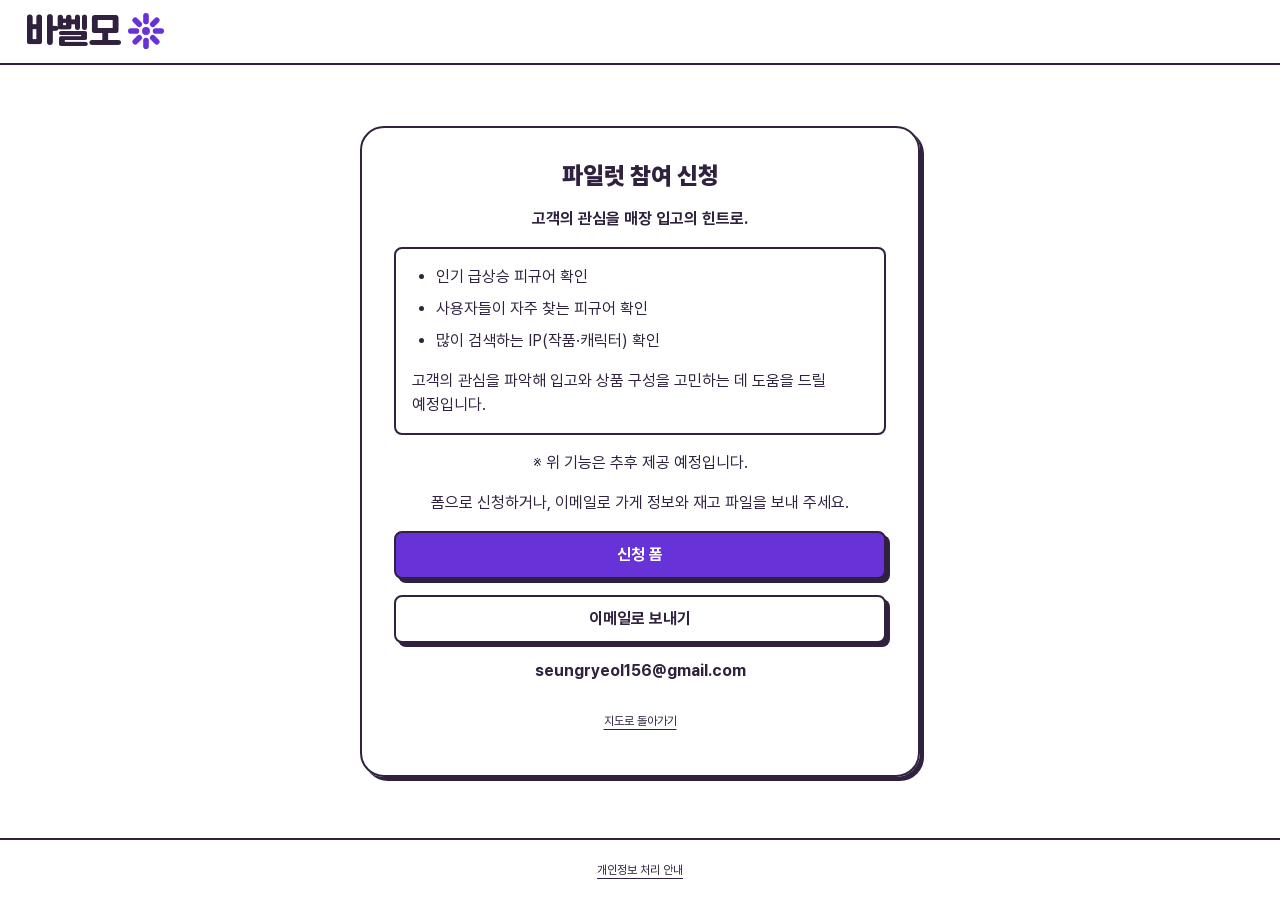
<file: owner.html>
<!doctype html>
<html lang="ko">
<head>
  <meta charset="utf-8">
  <meta name="viewport" content="width=device-width, initial-scale=1">
  <meta name="theme-color" content="#ffffff">
  <title>바벨모 — 매장 입점 신청</title>
  <link rel="canonical" href="https://bavelmo.com/owner.html">
  <link rel="icon" href="/favicon.svg" type="image/svg+xml">
  <link rel="icon" href="/favicon.png" type="image/png" sizes="32x32">
  <link rel="apple-touch-icon" href="/apple-touch-icon.png" sizes="180x180">
  <meta name="description" content="고객의 관심을 매장 입고의 힌트로. 바벨모 매장 참여 방법을 확인하고 입점을 신청하세요.">
  <meta property="og:type" content="website">
  <meta property="og:site_name" content="바벨모">
  <meta property="og:locale" content="ko_KR">
  <meta property="og:title" content="바벨모 — 매장 입점 신청">
  <meta property="og:description" content="고객의 관심을 매장 입고의 힌트로. 바벨모 매장 참여 방법을 확인하고 입점을 신청하세요.">
  <meta property="og:url" content="https://bavelmo.com/owner.html">
  <meta property="og:image" content="https://bavelmo.com/og.png">
  <meta property="og:image:type" content="image/png">
  <meta property="og:image:width" content="1200">
  <meta property="og:image:height" content="630">
  <meta property="og:image:alt" content="보라색 바벨모 아이콘과 고객의 관심을 매장 입고의 힌트로 문구">
  <meta name="twitter:card" content="summary_large_image">
  <meta name="twitter:title" content="바벨모 — 매장 입점 신청">
  <meta name="twitter:description" content="고객의 관심을 매장 입고의 힌트로. 바벨모 매장 참여 방법을 확인하고 입점을 신청하세요.">
  <meta name="twitter:image" content="https://bavelmo.com/og.png">
  <meta name="twitter:image:alt" content="보라색 바벨모 아이콘과 고객의 관심을 매장 입고의 힌트로 문구">
  <link rel="stylesheet" href="styles.css">
  <link rel="stylesheet" href="design-rules.css">
  <script src="analytics.js" defer></script>
</head>
<body data-theme="fandom">
  <header class="header">
    <h1><a class="brand" href="./" aria-label="바벨모 홈">바벨모</a></h1>
  </header>
  <main class="owner-page owner-signup">
    <section class="owner-card">
      <h2>파일럿 참여 신청</h2>
      <p><strong>고객의 관심을 매장 입고의 힌트로.</strong></p>
      <div class="owner-benefits">
        <ul>
          <li>인기 급상승 피규어 확인</li>
          <li>사용자들이 자주 찾는 피규어 확인</li>
          <li>많이 검색하는 IP(작품·캐릭터) 확인</li>
        </ul>
        <p>고객의 관심을 파악해 입고와 상품 구성을 고민하는 데 도움을 드릴 예정입니다.</p>
      </div>
      <p>※ 위 기능은 추후 제공 예정입니다.</p>
      <p>폼으로 신청하거나, 이메일로 가게 정보와 재고 파일을 보내 주세요.</p>
      <a class="primary full" href="https://forms.gle/naWj5fvdTkrwHdvk6" target="_blank" rel="noopener noreferrer">신청 폼</a>
      <!-- 제목·본문 양식을 미리 채운다. 값은 encodeURIComponent 결과이며 줄바꿈은 %0D%0A -->
      <a class="secondary full" href="mailto:seungryeol156@gmail.com?subject=%5B%EB%B0%94%EB%B2%A8%EB%AA%A8%20%ED%8C%8C%EC%9D%BC%EB%9F%BF%5D%20%EC%B0%B8%EC%97%AC%20%EC%8B%A0%EC%B2%AD%20-%20(%EB%A7%A4%EC%9E%A5%EB%AA%85)&amp;body=%EB%A7%A4%EC%9E%A5%EB%AA%85%3A%0D%0A%EB%A7%A4%EC%9E%A5%20%EC%A3%BC%EC%86%8C%3A%0D%0A%EC%97%B0%EB%9D%BD%EC%B2%98%3A%0D%0A%EC%A0%84%ED%95%98%EC%8B%A4%20%EB%A7%90%EC%94%80%3A%0D%0A%0D%0A%E2%80%BB%20%EC%9E%AC%EA%B3%A0%20%ED%8C%8C%EC%9D%BC(%EC%97%91%EC%85%80%C2%B7CSV%C2%B7%EC%82%AC%EC%A7%84%20%EB%93%B1)%EC%9D%84%20%EC%9D%B4%20%EB%A9%94%EC%9D%BC%EC%97%90%20%EC%B2%A8%EB%B6%80%ED%95%B4%20%EC%A3%BC%EC%84%B8%EC%9A%94.">이메일로 보내기</a>
      <p><strong>seungryeol156@gmail.com</strong></p>
      <a class="text-button" href="./">지도로 돌아가기</a>
    </section>
  </main>
  <footer class="site-footer"><a class="text-button" href="privacy.html">개인정보 처리 안내</a></footer>
</body>
</html>
</file>
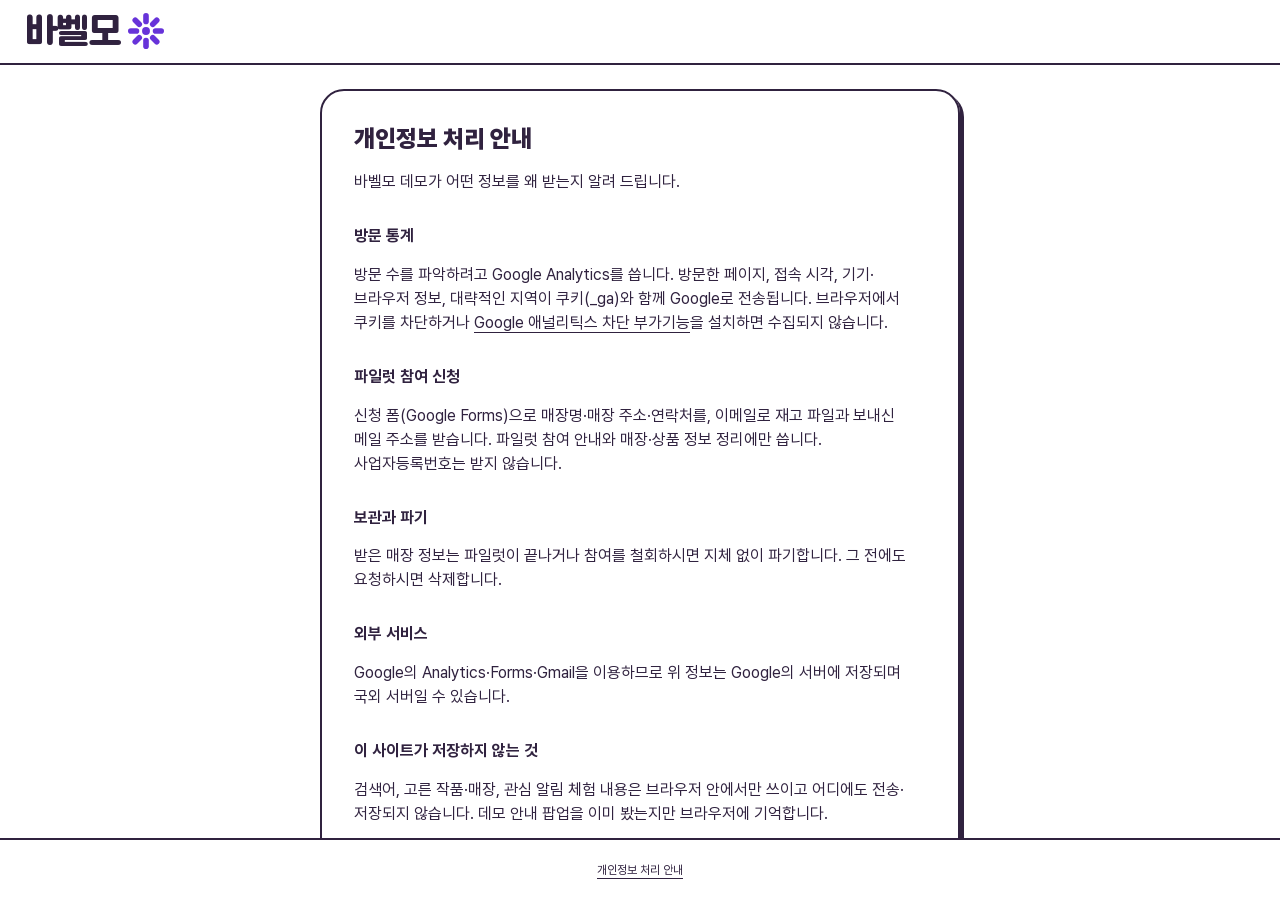
<file: privacy.html>
<!doctype html>
<html lang="ko">
<head>
  <meta charset="utf-8">
  <meta name="viewport" content="width=device-width, initial-scale=1">
  <meta name="theme-color" content="#ffffff">
  <title>바벨모 — 개인정보 처리 안내</title>
  <link rel="canonical" href="https://bavelmo.com/privacy.html">
  <meta name="robots" content="noindex,follow">
  <link rel="icon" href="/favicon.svg" type="image/svg+xml">
  <link rel="icon" href="/favicon.png" type="image/png" sizes="32x32">
  <link rel="apple-touch-icon" href="/apple-touch-icon.png" sizes="180x180">
  <meta name="description" content="고객의 관심을 매장 입고의 힌트로">
  <meta property="og:type" content="website">
  <meta property="og:site_name" content="바벨모">
  <meta property="og:locale" content="ko_KR">
  <meta property="og:title" content="바벨모">
  <meta property="og:description" content="고객의 관심을 매장 입고의 힌트로">
  <meta property="og:url" content="https://bavelmo.com/privacy.html">
  <meta property="og:image" content="https://bavelmo.com/og.png">
  <meta property="og:image:type" content="image/png">
  <meta property="og:image:width" content="1200">
  <meta property="og:image:height" content="630">
  <meta property="og:image:alt" content="보라색 바벨모 아이콘과 고객의 관심을 매장 입고의 힌트로 문구">
  <meta name="twitter:card" content="summary_large_image">
  <meta name="twitter:title" content="바벨모">
  <meta name="twitter:description" content="고객의 관심을 매장 입고의 힌트로">
  <meta name="twitter:image" content="https://bavelmo.com/og.png">
  <meta name="twitter:image:alt" content="보라색 바벨모 아이콘과 고객의 관심을 매장 입고의 힌트로 문구">
  <link rel="stylesheet" href="styles.css">
  <link rel="stylesheet" href="design-rules.css">
  <script src="analytics.js" defer></script>
</head>
<body data-theme="fandom">
  <header class="header">
    <h1><a class="brand" href="./" aria-label="바벨모 홈">바벨모</a></h1>
  </header>
  <main class="owner-page">
    <section class="owner-card policy-card">
      <h2>개인정보 처리 안내</h2>
      <p>바벨모 데모가 어떤 정보를 왜 받는지 알려 드립니다.</p>
      <h3>방문 통계</h3>
      <p>방문 수를 파악하려고 Google Analytics를 씁니다. 방문한 페이지, 접속 시각, 기기·브라우저 정보, 대략적인 지역이 쿠키(_ga)와 함께 Google로 전송됩니다. 브라우저에서 쿠키를 차단하거나 <a href="https://tools.google.com/dlpage/gaoptout" target="_blank" rel="noopener noreferrer">Google 애널리틱스 차단 부가기능</a>을 설치하면 수집되지 않습니다.</p>
      <h3>파일럿 참여 신청</h3>
      <p>신청 폼(Google Forms)으로 매장명·매장 주소·연락처를, 이메일로 재고 파일과 보내신 메일 주소를 받습니다. 파일럿 참여 안내와 매장·상품 정보 정리에만 씁니다. 사업자등록번호는 받지 않습니다.</p>
      <h3>보관과 파기</h3>
      <p>받은 매장 정보는 파일럿이 끝나거나 참여를 철회하시면 지체 없이 파기합니다. 그 전에도 요청하시면 삭제합니다.</p>
      <h3>외부 서비스</h3>
      <p>Google의 Analytics·Forms·Gmail을 이용하므로 위 정보는 Google의 서버에 저장되며 국외 서버일 수 있습니다.</p>
      <h3>이 사이트가 저장하지 않는 것</h3>
      <p>검색어, 고른 작품·매장, 관심 알림 체험 내용은 브라우저 안에서만 쓰이고 어디에도 전송·저장되지 않습니다. 데모 안내 팝업을 이미 봤는지만 브라우저에 기억합니다.</p>
      <h3>문의·삭제 요청</h3>
      <p><strong>seungryeol156@gmail.com</strong></p>
      <p class="policy-date">시행일 2026-10-12</p>
      <a class="text-button" href="./">지도로 돌아가기</a>
    </section>
  </main>
  <footer class="site-footer"><a class="text-button" href="privacy.html" aria-current="page">개인정보 처리 안내</a></footer>
</body>
</html>
</file>
<file: styles.css>
/* docs/agents/demo-ui.md is the source of truth. Illustration and provider map internals are exempt. */
@font-face {font-family:"Cafe24 Ssurround";src:url("fonts/Cafe24Ssurround-v2.0.woff2") format("woff2");font-style:normal;font-weight:700;font-display:swap}
@font-face {font-family:"Pretendard";src:url("fonts/Pretendard-Regular.woff2") format("woff2");font-style:normal;font-weight:400;font-display:swap}
@font-face {font-family:"Pretendard";src:url("fonts/Pretendard-Bold.woff2") format("woff2");font-style:normal;font-weight:700;font-display:swap}
@font-face {font-family:"Pretendard";src:url("fonts/Pretendard-Black.woff2") format("woff2");font-style:normal;font-weight:900;font-display:swap}
:root {
  --cream:#FFFFFF; --ink:#30223F; --purple:#6733D9; --yellow:#F8D978;
  --text-small:12px; --text-body:16px; --text-title:24px; --text-display:36px;
  --space-1:8px; --space-2:16px; --space-3:24px; --space-4:32px; --space-6:48px;
  --radius-control:8px; --radius-card:16px; --radius-panel:24px;
  --stroke:2px solid var(--ink); --shadow:4px 4px 0 var(--ink);
}
* {box-sizing:border-box}
html {scroll-behavior:smooth;scroll-padding-top:24px}
body {margin:0;background:var(--cream);color:var(--ink);font:400 var(--text-body)/1.5 "Pretendard","Noto Sans KR","Malgun Gothic",system-ui,sans-serif}
button,input {font:inherit;color:inherit}
button,a,input { -webkit-tap-highlight-color:transparent }
button,a {touch-action:manipulation}
button {cursor:pointer;border:var(--stroke);min-height:44px;min-width:44px;background:var(--cream);border-radius:var(--radius-control)}
button:disabled {cursor:not-allowed;opacity:.55}
a {color:inherit;text-decoration:none;min-height:44px;display:inline-flex;align-items:center}
button:focus-visible,a:focus-visible,input:focus-visible,select:focus-visible,[tabindex]:focus-visible {outline:3px solid var(--purple);outline-offset:4px}
input[type=search] {min-height:44px;min-width:0;width:100%;border:0;background:transparent;padding:8px}
/* The search field shows no focus box; its own border and the text caret mark it. */
input[type=search]:focus-visible {outline:none}
input[type=checkbox] {width:24px;height:24px;flex-shrink:0;accent-color:var(--purple)}
h1,h2,h3,p {margin:0 0 var(--space-2)}
h1,h2,h3 {line-height:1.3;overflow-wrap:anywhere}
h1 {font-size:var(--text-display);font-weight:900}
h2 {font-size:var(--text-title);font-weight:900}
h3 {font-size:var(--text-body);font-weight:700}
p {overflow-wrap:anywhere}
svg {display:block;width:100%;height:auto}
img {display:block;max-width:100%}
[hidden] {display:none!important}
.skip {position:fixed;top:-200px;left:16px;padding:16px;background:var(--ink);color:var(--cream);z-index:30}
.skip:focus {top:8px}
.eyebrow {display:block;font-size:var(--text-small);font-weight:700;color:var(--purple);letter-spacing:.08em}
.primary,.secondary {display:inline-flex;align-items:center;justify-content:center;gap:8px;padding:8px 16px;min-height:48px;font-weight:700;box-shadow:var(--shadow);white-space:normal}
.primary {background:var(--purple);color:var(--cream)}
.secondary {background:var(--cream)}
.text-button {background:transparent;border:0;text-decoration:underline;text-underline-offset:4px;padding:8px;font-size:var(--text-small)}
.full {width:100%}
.empty {grid-column:1/-1;text-align:center;border:var(--stroke);border-style:dashed;padding:32px 16px;border-radius:var(--radius-card)}
.empty>span {font-size:var(--text-display)}
.empty h3 {font-size:var(--text-title);margin-top:16px}
.empty p {font-size:var(--text-body)}
/* Native dialog top layer stays above the isolated provider map. */
dialog {border:var(--stroke);border-radius:var(--radius-panel);padding:0;width:calc(100% - 32px);max-width:960px;max-height:calc(100dvh - 32px);overflow:auto;background:var(--cream);color:var(--ink);box-shadow:var(--shadow);z-index:20}
dialog::backdrop {background:color-mix(in srgb,var(--ink) 65%,transparent)}
#interest-dialog {max-width:560px}
#action-dialog {max-width:480px}
#action-dialog:focus-visible {outline:none}
/* Text link under a popup's main button (privacy notice in the demo notice). */
.modal-body>a.text-button {justify-content:center;margin-top:8px}
.close {position:absolute;top:16px;right:16px;z-index:2;width:44px;height:44px;padding:0;background:var(--yellow);font-size:var(--text-title);box-shadow:var(--shadow)}
.detail-layout {display:grid;grid-template-columns:minmax(0,1fr) minmax(0,1fr)}
.detail-art {padding:32px;display:flex;align-items:center;justify-content:center;border-right:var(--stroke)}
.detail-art img {width:100%;max-height:480px;object-fit:contain}
.detail-copy {min-width:0;padding:32px}
/* Title, stock status and price share one row; the price sits at the right edge and wraps below when the name is long. */
.detail-head {display:flex;flex-wrap:wrap;align-items:center;gap:8px;margin:16px 0}
.detail-head h2 {min-width:0;margin:0}
.detail-price {flex:0 0 auto;margin:0 0 0 auto;font-size:var(--text-title);font-weight:900;background:var(--yellow);border:var(--stroke);border-radius:var(--radius-control);padding:0 8px}
.detail-copy dl {border-block:var(--stroke);border-style:dashed none;margin:24px 0;padding:16px 0;font-size:var(--text-small)}
.detail-copy dl>div {display:grid;grid-template-columns:auto minmax(0,1fr);gap:16px;padding:8px 0}
.detail-copy dd {margin:0;text-align:right;overflow-wrap:anywhere}
/* Sale status label, shared by the product card and the detail popup. Each status differs by fill or border as well as its words. */
.stock-label {flex:0 0 auto;padding:2px 8px;font-size:var(--text-small);font-weight:700;line-height:1.3;white-space:nowrap;border:var(--stroke);border-radius:var(--radius-control)}
.stock-label.preorder {background:var(--yellow)}
.stock-label.arrived,.stock-label.restock {background:var(--purple);color:var(--cream)}
.stock-label.sold {background:var(--ink);color:var(--cream)}
.stock-label.unknown {border-style:dashed}
.stock-notice,.action-note {border:var(--stroke);border-style:dashed;padding:16px;font-size:var(--text-small)}
.detail-actions {display:flex;flex-wrap:wrap;gap:16px;margin-bottom:16px}
.detail-actions button {flex:1;min-width:120px}
.modal-body {padding:32px}
.modal-body>.eyebrow,.detail-copy>.eyebrow {min-height:48px;padding-right:48px}
.modal-body h2 {margin-top:16px}
fieldset {border:0;padding:0;margin:24px 0}
legend {font-weight:700;margin-bottom:8px}
.interest-options {display:grid;grid-template-columns:repeat(2,minmax(0,1fr));gap:8px}
.interest-choice {display:flex;gap:8px;align-items:center;padding:8px;border:var(--stroke);border-radius:var(--radius-control);min-height:48px;cursor:pointer;overflow-wrap:anywhere}
.interest-choice input {margin:0}
.interest-choice:has(input:checked) {background:var(--yellow)}
#interest-dialog .modal-body {padding:16px}
#interest-dialog .modal-body h2 {margin:8px 0}
#interest-dialog .interest-intro {margin-bottom:8px}
#interest-dialog .interest-note {font-size:var(--text-small);margin-bottom:16px}
#interest-dialog fieldset {margin:16px 0 8px}
#interest-dialog .subscription-state {display:flex;flex-wrap:wrap;align-items:center;gap:8px;margin-top:16px;padding-top:16px}
#interest-dialog .subscription-state strong {width:100%}
#interest-dialog .subscription-state button {margin:0}
.consent {display:flex;align-items:center;gap:8px;font-size:var(--text-small);min-height:44px;cursor:pointer}
.consent input {margin:0}
.form-error {font-size:var(--text-small);font-weight:700;border-left:4px solid var(--purple);padding-left:8px}
.form-error:empty {display:none}
.subscription-state {border-top:var(--stroke);padding-top:24px;margin-top:24px}
.subscription-state p {font-size:var(--text-small);margin-top:8px}
.subscription-state button {margin:8px 8px 0 0}
.notification-product {display:flex;gap:16px;align-items:center;border:var(--stroke);padding:16px;margin:24px 0}
.notification-product img {width:96px;height:96px;object-fit:contain;flex-shrink:0}
.notification-product div {min-width:0}
.notification-product span,.notification-product p {font-size:var(--text-small)}
.notification-product h3 {margin:8px 0}
.action-note {margin:24px 0}
.toast {position:fixed;bottom:24px;left:50%;transform:translate(-50%,16px);opacity:0;pointer-events:none;z-index:30;background:var(--ink);color:var(--cream);padding:16px 24px;border-radius:var(--radius-control);max-width:calc(100% - 32px);width:max-content;transition:opacity .18s,transform .18s}
.toast.visible {opacity:1;transform:translate(-50%,0)}
@media(max-width:600px) {
  .detail-layout {grid-template-columns:1fr}
  .detail-art {border-right:0;border-bottom:var(--stroke);padding:24px}
  .detail-art img {max-height:240px}
  .detail-copy {padding:24px}
  .modal-body {padding:24px}
  .notification-product {flex-direction:column;align-items:start}
}
@media(prefers-reduced-motion:reduce) {html{scroll-behavior:auto}*,*::before,*::after{transition:none!important}}
</file>
<file: design-rules.css>
/* Babelmo fandom board: layout and component rules from docs/agents/demo-ui.md. */
/* Viewport shell: one header row and a map stage that fills the rest, so the page never scrolls. */
body {display:flex;flex-direction:column;height:100dvh;overflow:hidden}
.header {display:flex;align-items:center;gap:8px 24px;flex:0 0 auto;padding:8px 24px;border-bottom:var(--stroke)}
.header-actions {display:contents}
.header h1 {margin:0;font-size:inherit;line-height:1}
.brand {font-family:"Cafe24 Ssurround","Pretendard","Noto Sans KR","Malgun Gothic",system-ui,sans-serif;font-size:var(--text-display);font-weight:700;font-synthesis:none;line-height:1.3;letter-spacing:-.06em;gap:8px;white-space:nowrap}
.brand::after {content:'';display:block;flex:0 0 1em;width:1em;height:1em;background:url('/favicon.svg') center/contain no-repeat;pointer-events:none}
.search {display:flex;align-items:center;gap:8px;flex:1;min-width:0;max-width:480px;padding:0 8px;border:var(--stroke);border-radius:var(--radius-control)}
/* Work and area selects next to the search; the arrow is our own chevron (ink, 16px), 12px in from the edge and 8px from the text. */
.header-select {-webkit-appearance:none;appearance:none;min-height:48px;min-width:0;padding:8px 36px 8px 12px;font:inherit;font-weight:700;color:inherit;text-overflow:ellipsis;background:var(--cream) url("data:image/svg+xml,%3Csvg xmlns='http://www.w3.org/2000/svg' viewBox='0 0 24 24' fill='none' stroke='%2330223F' stroke-width='2' stroke-linecap='round' stroke-linejoin='round'%3E%3Cpath d='m6 9 6 6 6-6'/%3E%3C/svg%3E") no-repeat right 12px center/16px;border:var(--stroke);border-radius:var(--radius-control);cursor:pointer}
.header-select:disabled {cursor:not-allowed;opacity:.55}
/* Where the search field does not fit, this button stands in for it and opens the search popup. */
.search-button {display:none;align-items:center;gap:8px;padding:8px;background-image:none;text-align:left}
.search-button span {min-width:0;overflow:hidden;text-overflow:ellipsis;white-space:nowrap}
.search-button svg {color:var(--purple)}
#search-dialog {max-width:480px}
.search-field {max-width:none;margin:16px 0}
.search>span {display:inline-flex;align-items:center;color:var(--purple)}
.interest-button {display:inline-flex;align-items:center;justify-content:center;gap:8px;margin-left:auto;background:var(--yellow);font-weight:700;padding:8px 16px;box-shadow:var(--shadow);white-space:nowrap}
.interest-button span {display:inline-grid;place-items:center;min-width:24px}
/* Visit course button: same shape as the interest button on a white face, just before it. */
.course-button {display:inline-flex;align-items:center;justify-content:center;gap:8px;margin-left:auto;font-weight:700;padding:8px 16px;box-shadow:var(--shadow);white-space:nowrap}
.course-button+.interest-button {margin-left:0}
#course-count {display:inline-grid;place-items:center;min-width:24px}
main {flex:1;min-height:0;display:flex}
.map-panel {--side:clamp(280px,26vw,340px);flex:1;min-width:0;position:relative;isolation:isolate;overflow:hidden;background:var(--cream)}
#map-canvas {position:absolute;inset:0}
.map-status {position:absolute;inset:0;display:flex;flex-direction:column;align-items:center;justify-content:center;gap:16px;text-align:center;padding:96px calc(var(--side) + 48px);overflow:auto;background:var(--cream);z-index:3}
.map-status p {max-width:400px;margin:0}
.map-status[data-state=loading] [data-map-retry] {visibility:hidden}
/* Overlays are #map-canvas siblings above it.
   Anything sitting directly on the map (panels, controls, owner link, markers) has no shadow. */
.map-sheet {display:contents}
.sheet-tabs {display:none}
.side {position:absolute;top:24px;z-index:4;display:flex;flex-direction:column;width:var(--side);max-height:calc(100% - 72px);border:var(--stroke);border-radius:var(--radius-panel);background:color-mix(in srgb,var(--cream) 92%,transparent);overflow:hidden}
.side-stores {left:24px}
/* Shorter than the store panel so the owner link keeps its own corner. */
.side-products {right:24px;max-height:calc(100% - 120px)}
.side-head {display:flex;align-items:center;justify-content:space-between;gap:8px;min-height:64px;padding:8px 16px;border-bottom:var(--stroke)}
.side-head h2 {margin:0;font-size:var(--text-body)}
/* The product panel's head buttons drop under a long store name instead of squeezing it. */
.side-products .side-head {flex-wrap:wrap;flex:0 0 auto}
.side-actions {display:flex;margin-left:auto}
#result-count {font-size:var(--text-small);font-weight:700}
.side-list {display:flex;flex-direction:column;gap:16px;min-height:0;padding:16px;overflow-y:auto;overscroll-behavior:contain}
#store-list,#product-grid {gap:8px}
.side-list:empty {display:none}
.map-empty {margin:0;padding:16px;font-size:var(--text-small)}
.map-controls {position:absolute;left:50%;bottom:24px;transform:translateX(-50%);z-index:4;display:flex;gap:8px}
.map-controls .secondary {white-space:nowrap;box-shadow:none}
.owner-fab {position:absolute;right:24px;bottom:24px;z-index:4;gap:8px;min-height:48px;padding:8px 16px;background:var(--yellow);border:var(--stroke);border-radius:var(--radius-control);font-weight:700;white-space:nowrap}
.map-marker {display:flex;flex-direction:column;align-items:center;justify-content:center;gap:8px;padding:8px 16px;background:var(--cream);border:var(--stroke);border-radius:var(--radius-card);font-size:var(--text-small);font-weight:700;white-space:nowrap}
.map-marker strong {background:var(--yellow);color:var(--ink);padding:0 8px;border-radius:var(--radius-control)}
.map-marker.selected {background:var(--purple);color:var(--cream)}
/* Count of nearby stores merged at the current zoom; clicking zooms in. */
.map-cluster {display:flex;align-items:center;justify-content:center;gap:8px;padding:8px 16px;background:var(--yellow);border-radius:var(--radius-card);font-size:var(--text-body);font-weight:700;white-space:nowrap}
/* One store per row: a long name is cut with an ellipsis so the area and product count always stay visible. */
.store-result {display:flex;align-items:center;flex:0 0 auto;gap:8px;width:100%;padding:8px 16px;text-align:left;border-radius:var(--radius-card);white-space:nowrap}
.store-result strong {min-width:0;font-size:var(--text-body);overflow:hidden;text-overflow:ellipsis}
.store-result small {flex:0 0 auto;font-size:var(--text-small)}
.store-result-count {display:inline-flex;align-items:center;gap:8px;flex:0 0 auto;margin-left:auto;font-weight:700}
.store-result.selected {background:var(--yellow)}
.store-result.selected small:after {content:' ♥';color:var(--purple)}
/* A store row is its card plus the course toggle: a plus, or the store's place in the course once added. */
.store-row {display:flex;flex:0 0 auto;gap:8px}
.store-row .store-result {flex:1;min-width:0;width:auto}
.course-toggle {display:grid;place-items:center;flex:0 0 44px;padding:0;border-radius:var(--radius-card);font-weight:700}
.course-toggle[aria-pressed=true] {background:var(--purple);color:var(--cream)}
/* A visit course stop's marker carries its order number in front of the store name. On the selected (purple) marker
   the number turns white so it still stands out. */
.marker-name {display:flex;align-items:center;gap:8px}
.map-marker.selected .course-order {background:var(--cream);color:var(--purple)}
/* Course popup: one bordered row per stop with its order, name and address, then move and remove buttons. */
#course-dialog {max-width:560px}
.course-list {display:flex;flex-direction:column;gap:8px;margin:24px 0;padding:0;list-style:none}
.course-list li {display:flex;align-items:center;gap:8px;padding:8px;border:var(--stroke);border-radius:var(--radius-card)}
.course-list li>div {display:flex;flex-direction:column;flex:1;min-width:0}
.course-list small {font-size:var(--text-small);overflow-wrap:anywhere}
.course-list button {display:grid;place-items:center;flex:0 0 44px;padding:0}
.course-order {display:grid;place-items:center;flex:0 0 24px;height:24px;background:var(--purple);color:var(--cream);border-radius:var(--radius-control);font-size:var(--text-small);font-weight:700}
.course-status {margin:16px 0 0;font-size:var(--text-small);font-weight:700}
.course-status:empty {display:none}
#course-link {width:100%;min-height:44px;margin-top:8px;padding:8px;border:var(--stroke);border-radius:var(--radius-control)}
.course-actions {display:flex;align-items:center;justify-content:space-between;gap:8px;margin-top:16px}
/* One product per row: preview, name (ellipsis), status icon when not available, price at the right edge. */
.product-card {display:flex;align-items:center;flex:0 0 auto;gap:8px;width:100%;padding:8px 16px 8px 8px;text-align:left;border-radius:var(--radius-card);white-space:nowrap;transition:transform .18s}
.product-card:hover {transform:translate(-2px,-2px)}
.product-art {flex:0 0 48px;border-radius:var(--radius-control);overflow:hidden}
.product-art {aspect-ratio:1}
.product-art img {width:100%;height:100%;object-fit:contain}
.product-card strong {flex:1;min-width:0;overflow:hidden;white-space:normal;line-height:1.3;display:-webkit-box;-webkit-box-orient:vertical;-webkit-line-clamp:2}
/* Owner page: one centered card, same border/radius/shadow as popups. Not on the map, so the shadow stays. */
/* The card centers with auto margins, not align/justify, so a card taller than the page scrolls from its top. */
.owner-page {padding:24px;overflow:auto}
.owner-card {margin:auto;display:flex;flex-direction:column;align-items:center;gap:16px;width:100%;max-width:400px;padding:32px;border:var(--stroke);border-radius:var(--radius-panel);box-shadow:var(--shadow);text-align:center}
.owner-card h2,.owner-card p {margin:0}
.owner-card p {word-break:keep-all}
.owner-card .primary,.owner-card .secondary {border:var(--stroke);border-radius:var(--radius-control)}
.owner-signup .owner-card {max-width:560px}
.owner-benefits {width:100%;text-align:left;border:var(--stroke);border-radius:var(--radius-control);padding:16px}
.owner-benefits ul {margin:0 0 16px;padding-left:24px}
.owner-benefits li+li {margin-top:8px}
/* Privacy notice: the owner card widened for reading, left aligned. */
.policy-card {max-width:640px;align-items:stretch;text-align:left}
.policy-card h3 {margin:16px 0 0}
.policy-card p a {display:inline;min-height:0;text-decoration:underline;text-underline-offset:4px}
.policy-date {font-size:var(--text-small)}
.policy-card>.text-button {align-self:center}
/* Footer of the owner and privacy pages. The map page has none. */
.site-footer {display:flex;justify-content:center;flex:0 0 auto;padding:8px 24px;border-top:var(--stroke)}
/* Sheet layout: the map fills the stage above two list buttons at the bottom edge. Pressing one opens its list as a
   sheet and the canvas shrinks above it, instead of two panels covering the map. --sheet is what the sheet takes up. */
@media(max-width:900px) {
  .header .search {display:none}
  .search-button {display:inline-flex;flex:1;max-width:480px}
  /* One header row has no room for the course button's word: it keeps its icon and count, named by its aria-label.
     The header's column gap drops to 8px so the search button and the two selects stay as wide as before. */
  .header {column-gap:8px}
  .course-label {display:none}
  #course-count {min-width:0}
  .course-button {flex:0 0 auto;padding:8px;font-size:var(--text-small)}
  .map-panel {--sheet:50px}
  .map-panel[data-open=true] {--sheet:44%}
  #map-canvas,.map-status {inset:0 0 var(--sheet) 0}
  .map-status {justify-content:flex-start;padding:24px 16px}
  .map-sheet {position:absolute;left:0;right:0;bottom:0;z-index:4;display:flex;flex-direction:column;height:var(--sheet);background:var(--cream);border-top:var(--stroke)}
  .sheet-tabs {display:flex;flex:0 0 auto;order:2}
  .sheet-tabs button {flex:1;min-height:48px;border:0;border-radius:0;font-weight:700}
  .sheet-tabs button+button {border-left:var(--stroke)}
  .sheet-tabs button[aria-expanded=true] {background:var(--yellow)}
  .sheet-tabs button:focus-visible {outline-offset:-4px}
  .side {position:static;flex:1;width:auto;min-height:0;max-height:none;border:0;border-bottom:var(--stroke);border-radius:0;box-shadow:none;background:var(--cream)}
  .map-panel:not([data-open=true]) .side,.map-sheet[data-tab=products] .side-stores,.map-sheet[data-tab=stores] .side-products,.side-stores .side-head {display:none}
  .side-head {min-height:48px}
  .map-controls {left:16px;bottom:calc(var(--sheet) + 16px);transform:none}
  .owner-fab {right:16px;bottom:calc(var(--sheet) + 16px)}
}
@media(max-width:600px) {
  /* First-row actions stay together at the right; search, work and area keep equal columns below. */
  .header {display:grid;grid-template-columns:repeat(3,minmax(0,1fr));gap:8px;padding:8px 16px}
  .header h1 {grid-column:1}
  .header-actions {display:flex;grid-area:1/2/2/4;justify-self:end;align-items:center;gap:8px}
  .header-actions .course-button,.header-actions .interest-button {margin-left:0;min-height:44px;height:44px}
  .header-actions #course-count,.header-actions #interest-count {min-width:16px;font-variant-numeric:tabular-nums}
  /* Stop rows put the name on its own line and the three buttons under it. */
  .course-list li {flex-wrap:wrap}
  .course-list li>div {flex-basis:calc(100% - 32px)}
  .course-list li>div+button {margin-left:auto}
  .brand {font-size:var(--text-title)}
  .header-select {max-width:none}
  .interest-button {font-size:var(--text-small);padding:8px}
  .map-status {font-size:var(--text-small)}
  .map-controls [data-map-home] span {display:none}
  .map-controls .secondary,.owner-fab {padding:8px}
  .side-list {padding:16px 16px 24px}
  .owner-card {padding:24px 16px}
  .owner-signup {padding:16px}
}

/* UI icons are separate from product illustration SVG sizing. */
svg.ui-icon {display:inline-block;width:20px;height:20px;flex:0 0 20px;vertical-align:middle;pointer-events:none}
.close {display:grid;place-items:center}
.text-button .ui-icon {margin-right:8px}
.empty>span .ui-icon {width:36px;height:36px}

/* All icon markers are round; nearby individual shops retain the nameplate style. */
.map-cluster {padding:8px;border-radius:50%}

.store-tag-filter {display:flex;flex-direction:column;gap:8px;padding:8px 16px;font-size:var(--text-small);font-weight:700}
.store-tag-filter select {width:100%;min-width:0}
.store-tag-note {padding:0 16px 8px;margin:0;font-size:var(--text-small)}
</file>
